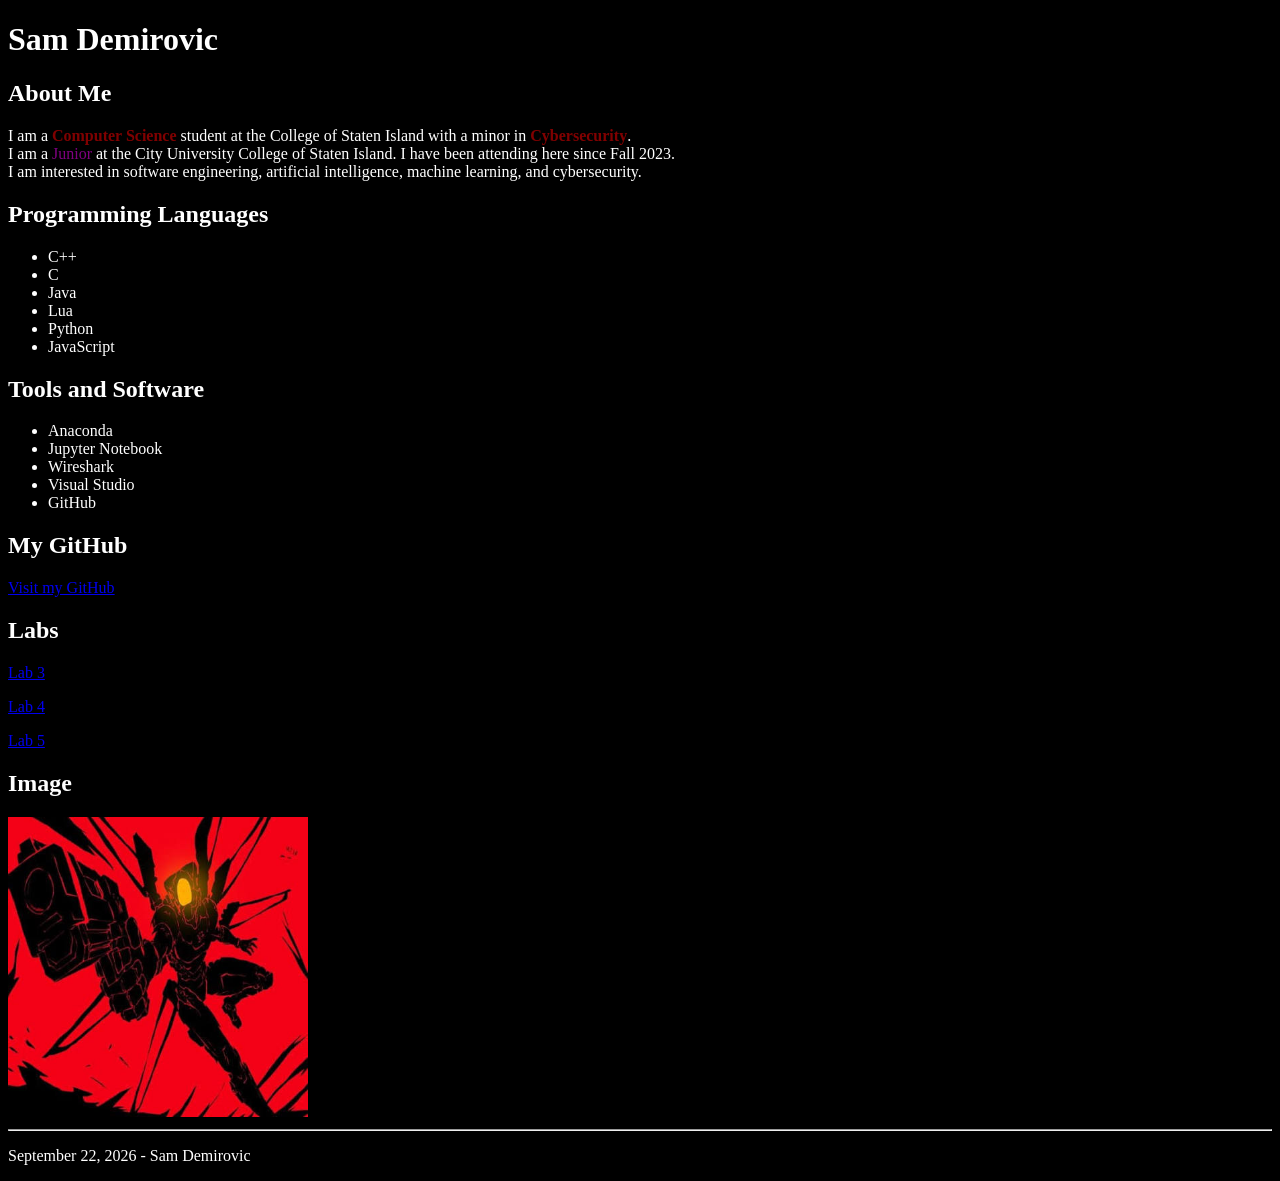
<file: index.html>
<!DOCTYPE html>
<html>
<head>
    <title>Sam Demirovic - Homepage</title>
</head>

<body style="background-color:black; color:white;">

<h1>Sam Demirovic</h1>

<h2>About Me</h2>

<p>
I am a <span style="color:maroon"><b>Computer Science</b></span> student at the College of Staten Island with a minor in <span style="color:maroon"><b>Cybersecurity</b></span>. <br>
I am a <span style="color:purple">Junior</span> at the City University College of Staten Island. I have been attending here since Fall 2023. <br>
I am interested in software engineering, artificial intelligence, 
machine learning, and cybersecurity.
</p>

<h2>Programming Languages</h2>

<ul>
<li>C++</li>
<li>C</li>
<li>Java</li>
<li>Lua </li>
<li>Python</li>
<li>JavaScript</li>

</ul>

<h2>Tools and Software</h2>
<ul>
    <li>Anaconda</li>
    <li>Jupyter Notebook</li>
    <li>Wireshark</li>
    <li>Visual Studio</li>
    <li>GitHub</li>
</ul>

<h2>My GitHub</h2>

<a href="https://github.com/SamDemi713">Visit my GitHub</a>

<h2>Labs</h2>

<p><a href="Lab3.html">Lab 3</a></p>

<p><a href="Lab-4-Ordering-Site.html">Lab 4</a></p>

<p><a href="Lab5/">Lab 5</a></p>

<h2>Image</h2>

<img src="images.jpg" alt="My image" width="300">

<hr>

<p>September 22, 2026 - Sam Demirovic</p>

</body>
</html>
</file>
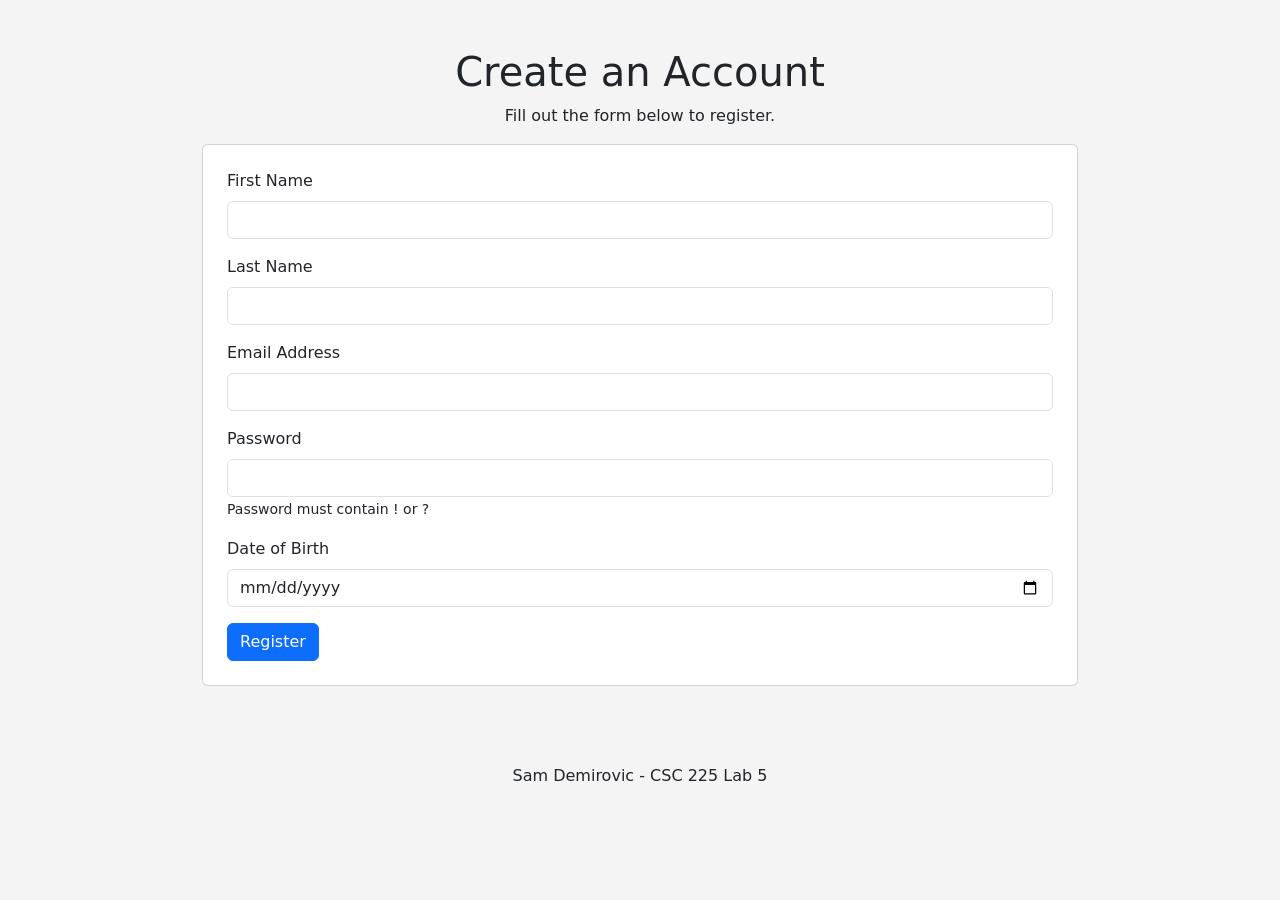
<file: Lab5/index.html>
<!DOCTYPE html>
<html lang="en">
<head>
    <meta charset="UTF-8">
    <meta name="viewport" content="width=device-width, initial-scale=1.0">

    <title>Sam Demirovic - Registration Page</title>

    <link href="https://cdn.jsdelivr.net/npm/bootstrap@5.3.3/dist/css/bootstrap.min.css" rel="stylesheet">
    <link rel="stylesheet" href="style.css">
</head>

<body>

<div class="container mt-5">

    <h1 class="text-center">Create an Account</h1>
    <p class="text-center">Fill out the form below to register.</p>

    <div class="card p-4">

        <form id="registrationForm">

            <div class="mb-3">
                <label class="form-label">First Name</label>
                <input type="text" id="firstName" class="form-control">
            </div>

            <div class="mb-3">
                <label class="form-label">Last Name</label>
                <input type="text" id="lastName" class="form-control">
            </div>

            <div class="mb-3">
                <label class="form-label">Email Address</label>
                <input type="email" id="email" class="form-control">
            </div>

            <div class="mb-3">
                <label class="form-label">Password</label>
                <input type="password" id="password" class="form-control">
                <small>Password must contain ! or ?</small>
            </div>

            <div class="mb-3">
                <label class="form-label">Date of Birth</label>
                <input type="date" id="dob" class="form-control">
            </div>

            <button type="submit" class="btn btn-primary">Register</button>

        </form>

    </div>

    <div id="result" class="mt-4"></div>

    <p class="text-center mt-4">Sam Demirovic - CSC 225 Lab 5</p>

</div>

<script src="script.js"></script>

</body>
</html>
</file>
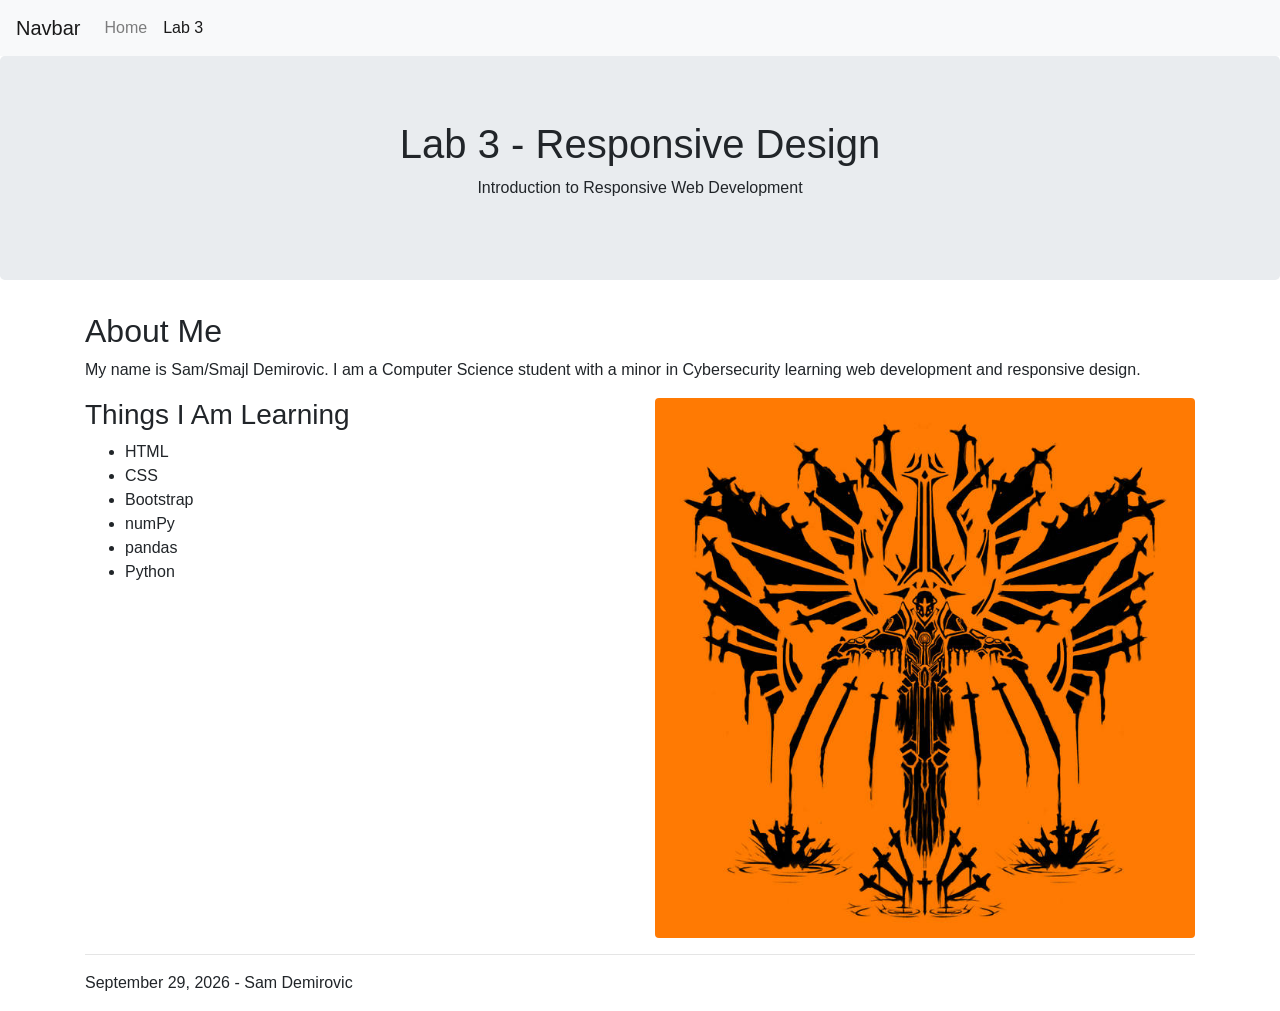
<file: Lab3.html>
<!DOCTYPE html>
<html lang="en">

<head>
    <meta charset="UTF-8">
    <meta name="viewport" content="width=device-width, initial-scale=1">

    <title>Lab 3 - Responsive Design</title>

    <link rel="stylesheet"
          href="https://cdn.jsdelivr.net/npm/bootstrap@4.6.2/dist/css/bootstrap.min.css">
</head>

<body>

    <nav class="navbar navbar-expand navbar-light bg-light">
        <a class="navbar-brand" href="#">Navbar</a>

        <div class="navbar-nav">
            <a class="nav-link" href="index.html">Home</a>
            <a class="nav-link active" href="Lab3.html">Lab 3</a>
        </div>
    </nav>

    <div class="jumbotron text-center">
        <h1>Lab 3 - Responsive Design</h1>
        <p>Introduction to Responsive Web Development</p>
    </div>

    <div class="container">

        <h2>About Me</h2>

        <p>
            My name is Sam/Smajl Demirovic. I am a Computer Science student with a minor in Cybersecurity
            learning web development and responsive design. 
        </p>

        <div class="row">

            <div class="col-md-6">
                <h3>Things I Am Learning</h3>

                <ul>
                    <li>HTML</li>
                    <li>CSS</li>
                    <li>Bootstrap</li>
		    <li>numPy</li>
		    <li>pandas</li>
		    <li>Python</li>
                </ul>
            </div>

            <div class="col-md-6">
                <img src="a4193946062_16.jpg"
     		class="img-fluid rounded"
     		alt="My Photo">
            </div>

        </div>

        <hr>

        <p>September 29, 2026 - Sam Demirovic</p>

    </div>

</body>

</html>
</file>
<file: Lab5/style.css>
body {
    background-color: #f4f4f4;
}

.container {
    max-width: 900px;
}

.card {
    background-color: white;
}

#result {
    padding: 15px;
    border-radius: 5px;
}
</file>
